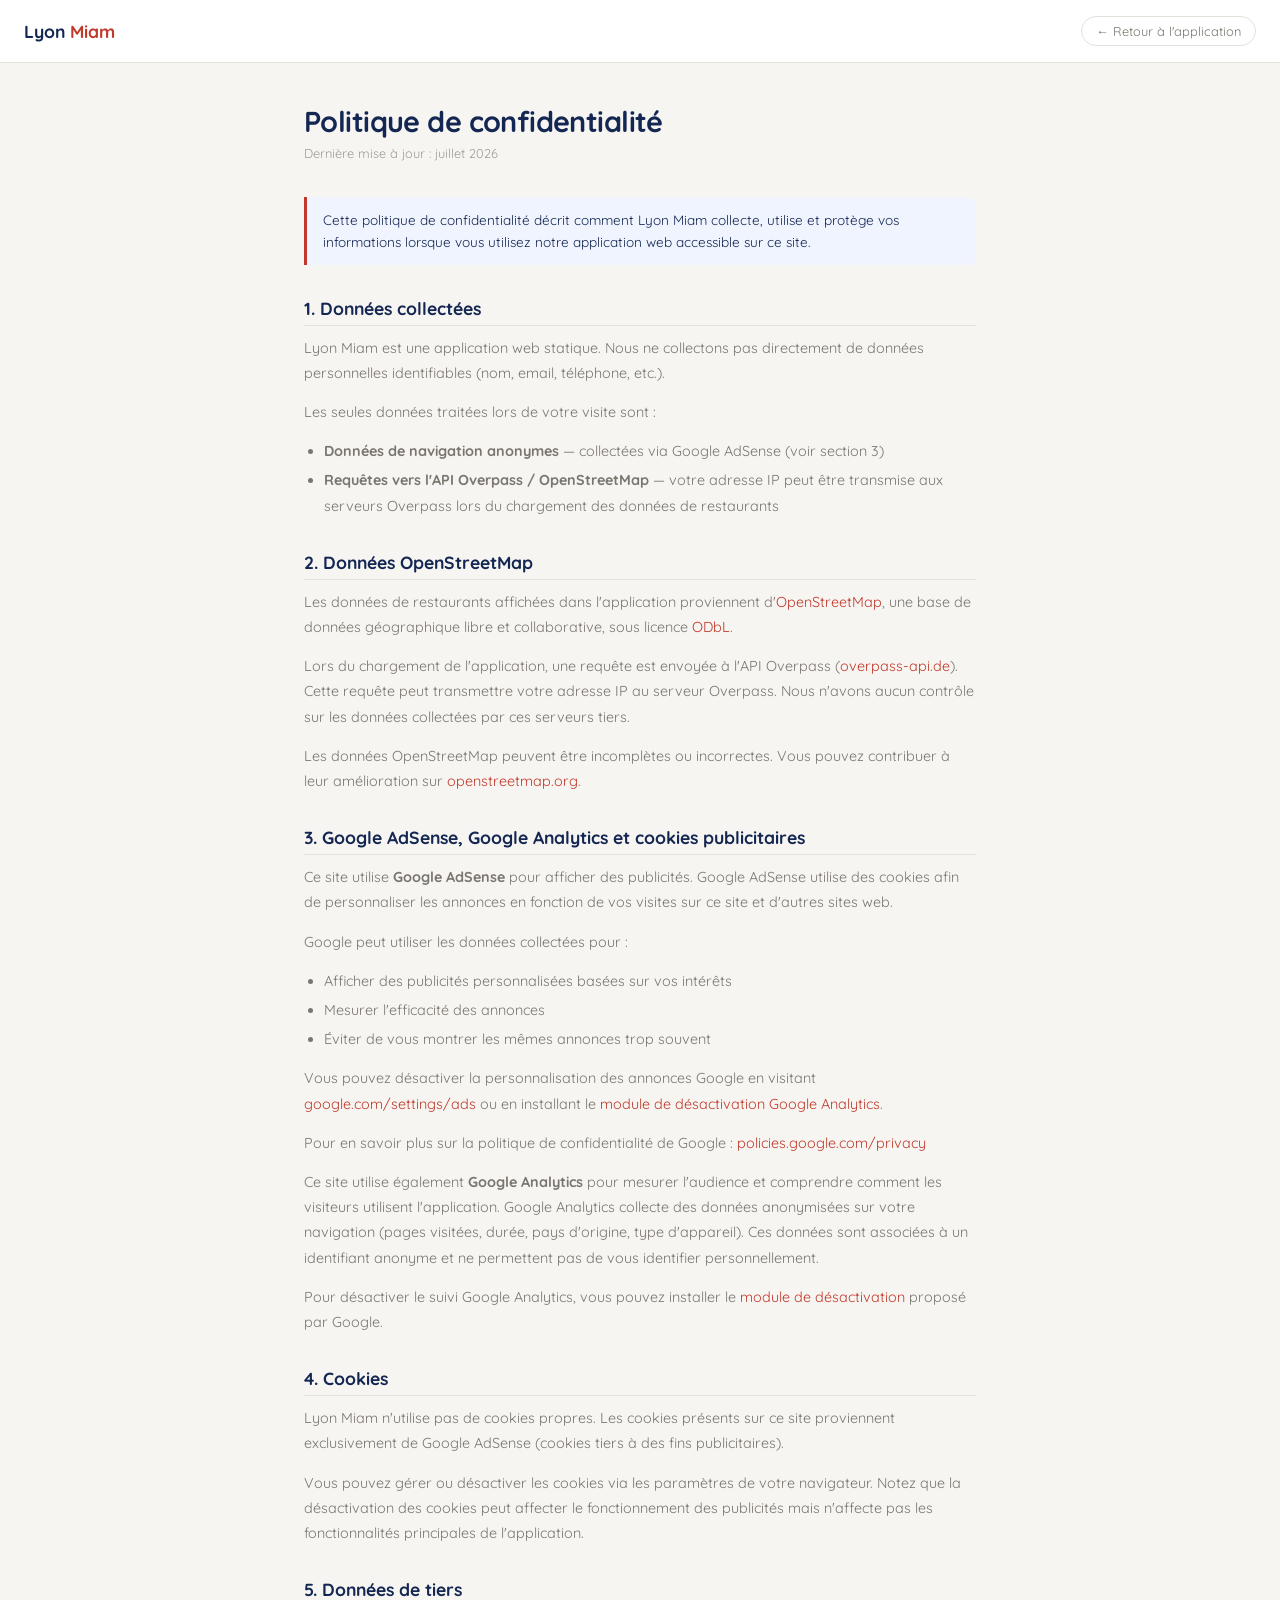
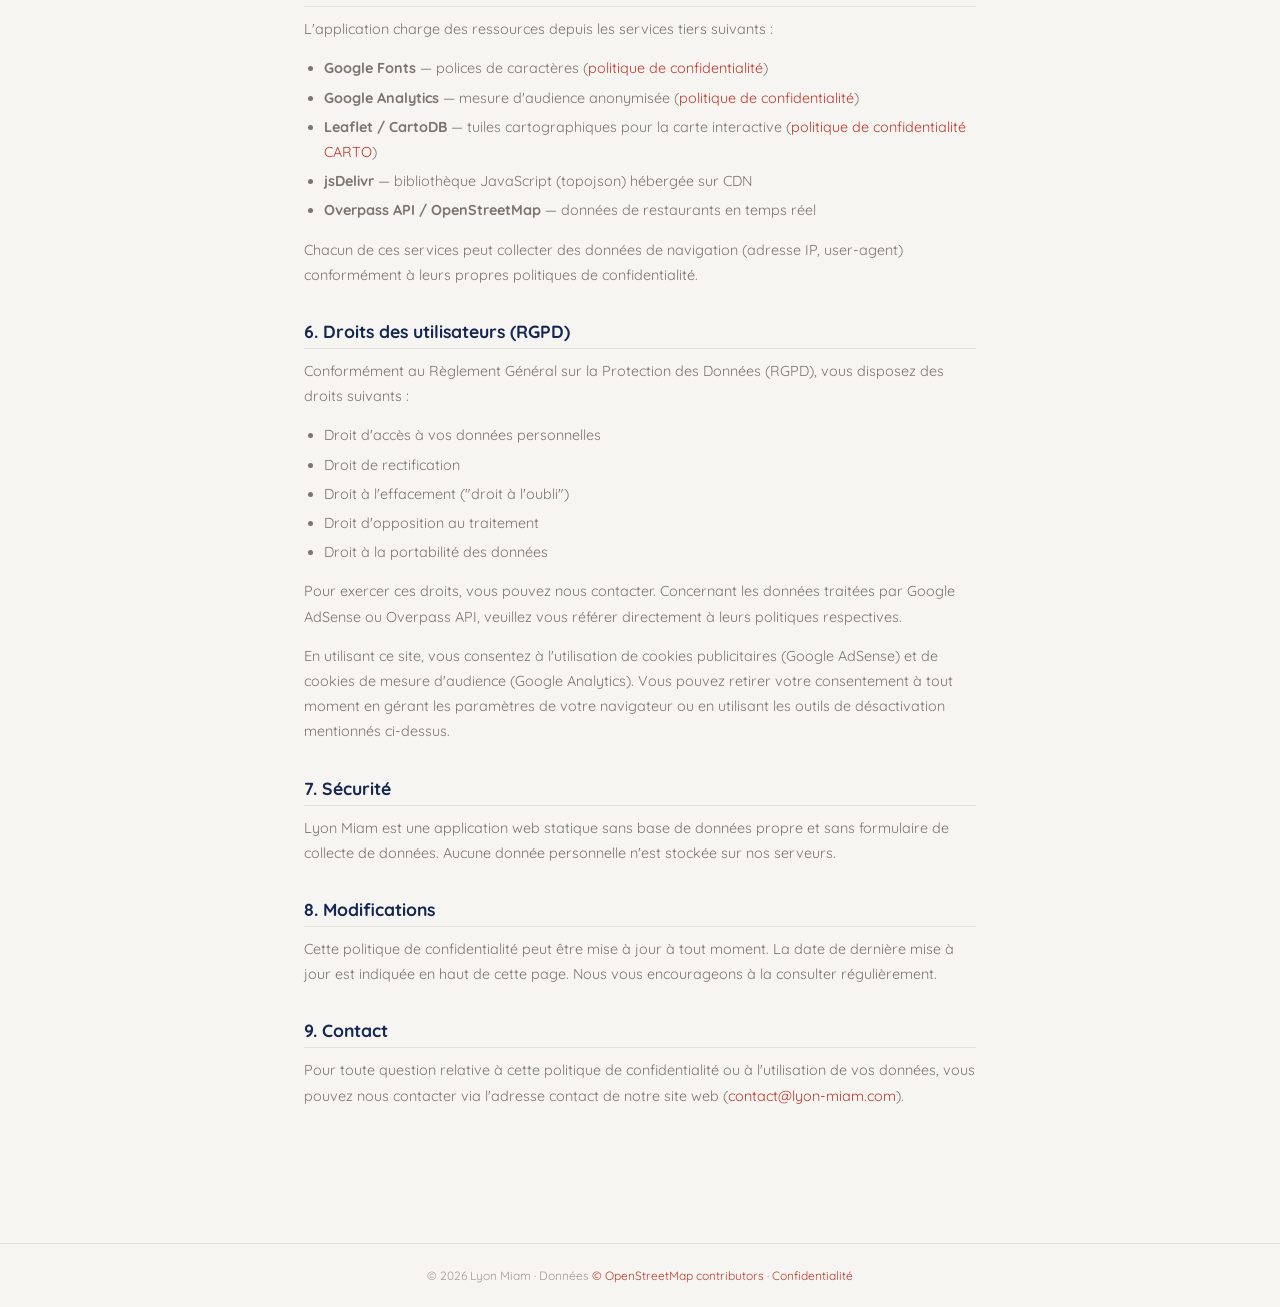
<file: privacy-policy.html>
<!DOCTYPE html>
<html lang="fr">
<head>
<meta charset="UTF-8">
<meta name="viewport" content="width=device-width, initial-scale=1.0">
<title>Politique de confidentialité — Lyon Miam</title>
<link href="https://fonts.googleapis.com/css2?family=Quicksand:wght@400;500;600;700&display=swap" rel="stylesheet">
<script async src="https://pagead2.googlesyndication.com/pagead/js/adsbygoogle.js?client=ca-pub-5563397793004019" crossorigin="anonymous"></script>
<style>
  :root {
    --text: #142752;
    --muted: #7a756e;
    --light: #a09b93;
    --border: #e4e1db;
    --accent: #c0392b;
    --bg: #f7f5f2;
    --surface: #ffffff;
  }
  * { margin: 0; padding: 0; box-sizing: border-box; }
  html, body { background: var(--bg); color: var(--text); font-family: 'Quicksand', sans-serif; }

  header {
    background: var(--surface);
    border-bottom: 1px solid var(--border);
    padding: 16px 24px;
    display: flex;
    align-items: center;
    justify-content: space-between;
  }
  .logo {
    font-size: 1.1rem;
    font-weight: 700;
    color: var(--text);
    text-decoration: none;
  }
  .logo span { color: var(--accent); }
  .back-btn {
    font-size: .8rem;
    color: var(--muted);
    text-decoration: none;
    border: 1px solid var(--border);
    padding: 6px 14px;
    border-radius: 20px;
    transition: all .15s;
  }
  .back-btn:hover { border-color: var(--accent); color: var(--accent); }

  main {
    max-width: 720px;
    margin: 0 auto;
    padding: 40px 24px 80px;
  }

  h1 {
    font-size: 1.8rem;
    font-weight: 700;
    margin-bottom: 6px;
    letter-spacing: -.02em;
  }
  .date {
    font-size: .8rem;
    color: var(--light);
    margin-bottom: 36px;
  }

  h2 {
    font-size: 1.1rem;
    font-weight: 700;
    color: var(--text);
    margin: 32px 0 10px;
    padding-bottom: 6px;
    border-bottom: 1px solid var(--border);
  }

  p {
    font-size: .9rem;
    line-height: 1.75;
    color: var(--muted);
    margin-bottom: 14px;
  }

  ul {
    padding-left: 20px;
    margin-bottom: 14px;
  }
  li {
    font-size: .9rem;
    line-height: 1.75;
    color: var(--muted);
    margin-bottom: 4px;
  }

  a { color: var(--accent); text-decoration: none; }
  a:hover { text-decoration: underline; }

  .highlight {
    background: #f0f4ff;
    border-left: 3px solid var(--accent);
    padding: 12px 16px;
    border-radius: 0 8px 8px 0;
    margin-bottom: 14px;
    font-size: .85rem;
    color: var(--text);
    line-height: 1.6;
  }

  footer {
    text-align: center;
    padding: 24px;
    font-size: .75rem;
    color: var(--light);
    border-top: 1px solid var(--border);
    margin-top: 40px;
  }
</style>
</head>
<body>

<header>
  <a href="index.html" class="logo">Lyon <span>Miam</span></a>
  <a href="index.html" class="back-btn">← Retour à l'application</a>
</header>

<main>
  <h1>Politique de confidentialité</h1>
  <div class="date">Dernière mise à jour : juillet 2026</div>

  <div class="highlight">
    Cette politique de confidentialité décrit comment Lyon Miam collecte, utilise et protège vos informations lorsque vous utilisez notre application web accessible sur ce site.
  </div>

  <h2>1. Données collectées</h2>
  <p>Lyon Miam est une application web statique. Nous ne collectons pas directement de données personnelles identifiables (nom, email, téléphone, etc.).</p>
  <p>Les seules données traitées lors de votre visite sont :</p>
  <ul>
    <li><strong>Données de navigation anonymes</strong> — collectées via Google AdSense (voir section 3)</li>
    <li><strong>Requêtes vers l'API Overpass / OpenStreetMap</strong> — votre adresse IP peut être transmise aux serveurs Overpass lors du chargement des données de restaurants</li>
  </ul>

  <h2>2. Données OpenStreetMap</h2>
  <p>Les données de restaurants affichées dans l'application proviennent d'<a href="https://www.openstreetmap.org" target="_blank">OpenStreetMap</a>, une base de données géographique libre et collaborative, sous licence <a href="https://opendatacommons.org/licenses/odbl/" target="_blank">ODbL</a>.</p>
  <p>Lors du chargement de l'application, une requête est envoyée à l'API Overpass (<a href="https://overpass-api.de" target="_blank">overpass-api.de</a>). Cette requête peut transmettre votre adresse IP au serveur Overpass. Nous n'avons aucun contrôle sur les données collectées par ces serveurs tiers.</p>
  <p>Les données OpenStreetMap peuvent être incomplètes ou incorrectes. Vous pouvez contribuer à leur amélioration sur <a href="https://www.openstreetmap.org" target="_blank">openstreetmap.org</a>.</p>

  <h2>3. Google AdSense, Google Analytics et cookies publicitaires</h2>
  <p>Ce site utilise <strong>Google AdSense</strong> pour afficher des publicités. Google AdSense utilise des cookies afin de personnaliser les annonces en fonction de vos visites sur ce site et d'autres sites web.</p>
  <p>Google peut utiliser les données collectées pour :</p>
  <ul>
    <li>Afficher des publicités personnalisées basées sur vos intérêts</li>
    <li>Mesurer l'efficacité des annonces</li>
    <li>Éviter de vous montrer les mêmes annonces trop souvent</li>
  </ul>
  <p>Vous pouvez désactiver la personnalisation des annonces Google en visitant <a href="https://www.google.com/settings/ads" target="_blank">google.com/settings/ads</a> ou en installant le <a href="https://tools.google.com/dlpage/gaoptout" target="_blank">module de désactivation Google Analytics</a>.</p>
  <p>Pour en savoir plus sur la politique de confidentialité de Google : <a href="https://policies.google.com/privacy" target="_blank">policies.google.com/privacy</a></p>
  <p>Ce site utilise également <strong>Google Analytics</strong> pour mesurer l'audience et comprendre comment les visiteurs utilisent l'application. Google Analytics collecte des données anonymisées sur votre navigation (pages visitées, durée, pays d'origine, type d'appareil). Ces données sont associées à un identifiant anonyme et ne permettent pas de vous identifier personnellement.</p>
  <p>Pour désactiver le suivi Google Analytics, vous pouvez installer le <a href="https://tools.google.com/dlpage/gaoptout" target="_blank">module de désactivation</a> proposé par Google.</p>

  <h2>4. Cookies</h2>
  <p>Lyon Miam n'utilise pas de cookies propres. Les cookies présents sur ce site proviennent exclusivement de Google AdSense (cookies tiers à des fins publicitaires).</p>
  <p>Vous pouvez gérer ou désactiver les cookies via les paramètres de votre navigateur. Notez que la désactivation des cookies peut affecter le fonctionnement des publicités mais n'affecte pas les fonctionnalités principales de l'application.</p>

  <h2>5. Données de tiers</h2>
  <p>L'application charge des ressources depuis les services tiers suivants :</p>
  <ul>
    <li><strong>Google Fonts</strong> — polices de caractères (<a href="https://policies.google.com/privacy" target="_blank">politique de confidentialité</a>)</li>
    <li><strong>Google Analytics</strong> — mesure d'audience anonymisée (<a href="https://policies.google.com/privacy" target="_blank">politique de confidentialité</a>)</li>
    <li><strong>Leaflet / CartoDB</strong> — tuiles cartographiques pour la carte interactive (<a href="https://carto.com/privacy/" target="_blank">politique de confidentialité CARTO</a>)</li>
    <li><strong>jsDelivr</strong> — bibliothèque JavaScript (topojson) hébergée sur CDN</li>
    <li><strong>Overpass API / OpenStreetMap</strong> — données de restaurants en temps réel</li>
  </ul>
  <p>Chacun de ces services peut collecter des données de navigation (adresse IP, user-agent) conformément à leurs propres politiques de confidentialité.</p>

  <h2>6. Droits des utilisateurs (RGPD)</h2>
  <p>Conformément au Règlement Général sur la Protection des Données (RGPD), vous disposez des droits suivants :</p>
  <ul>
    <li>Droit d'accès à vos données personnelles</li>
    <li>Droit de rectification</li>
    <li>Droit à l'effacement ("droit à l'oubli")</li>
    <li>Droit d'opposition au traitement</li>
    <li>Droit à la portabilité des données</li>
  </ul>
  <p>Pour exercer ces droits, vous pouvez nous contacter. Concernant les données traitées par Google AdSense ou Overpass API, veuillez vous référer directement à leurs politiques respectives.</p>
  <p>En utilisant ce site, vous consentez à l'utilisation de cookies publicitaires (Google AdSense) et de cookies de mesure d'audience (Google Analytics). Vous pouvez retirer votre consentement à tout moment en gérant les paramètres de votre navigateur ou en utilisant les outils de désactivation mentionnés ci-dessus.</p>

  <h2>7. Sécurité</h2>
  <p>Lyon Miam est une application web statique sans base de données propre et sans formulaire de collecte de données. Aucune donnée personnelle n'est stockée sur nos serveurs.</p>

  <h2>8. Modifications</h2>
  <p>Cette politique de confidentialité peut être mise à jour à tout moment. La date de dernière mise à jour est indiquée en haut de cette page. Nous vous encourageons à la consulter régulièrement.</p>

  <h2>9. Contact</h2>
  <p>Pour toute question relative à cette politique de confidentialité ou à l'utilisation de vos données, vous pouvez nous contacter via l'adresse contact de notre site web (<a href="mailto:contact@lyon-miam.com">contact@lyon-miam.com</a>).</p>

</main>

<footer>
  © 2026 Lyon Miam · Données <a href="https://www.openstreetmap.org/copyright" target="_blank">© OpenStreetMap contributors</a> · <a href="privacy-policy.html">Confidentialité</a>
</footer>

</body>
</html>
</file>
